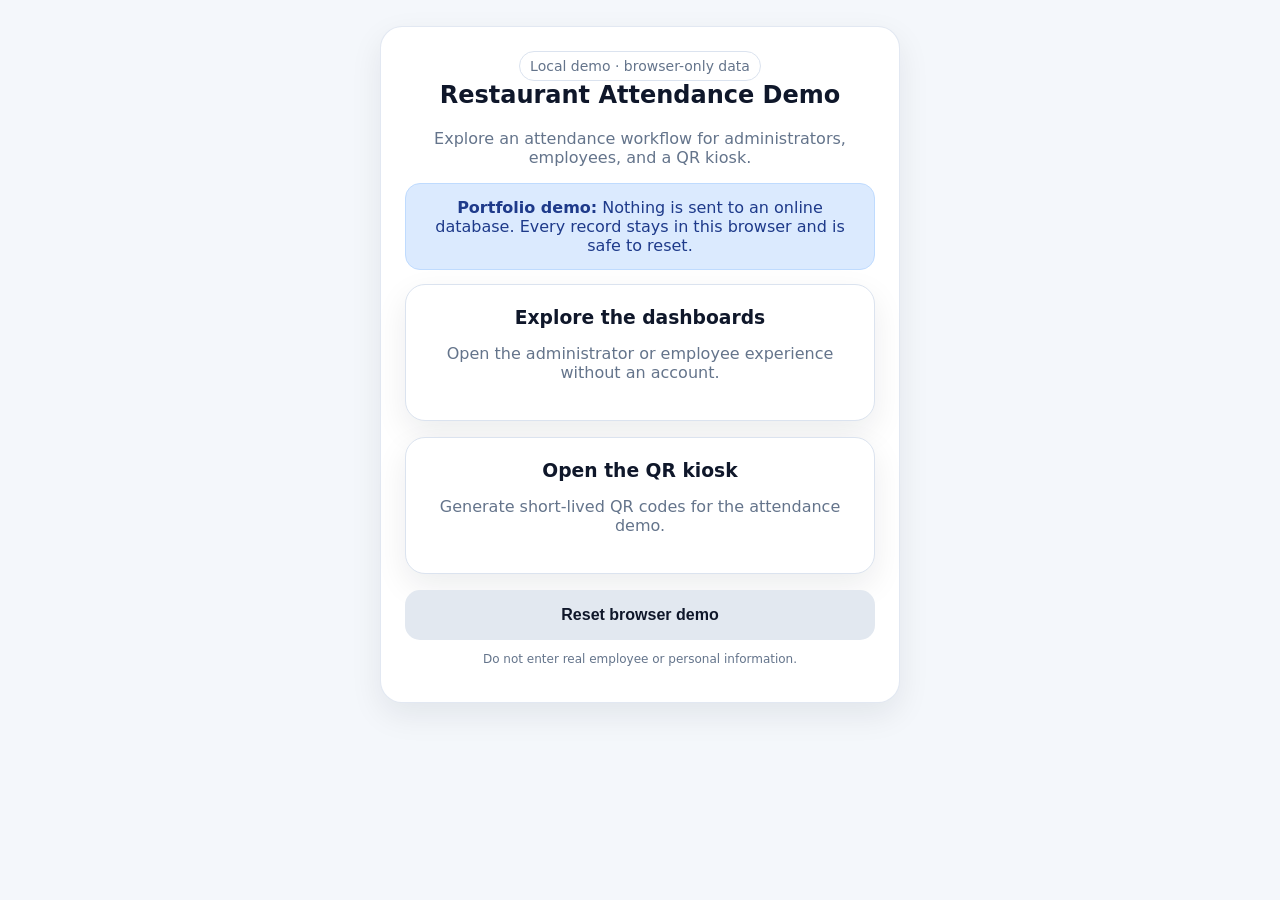
<file: index.html>
<!doctype html>
<html lang="en">
<head>
  <meta charset="utf-8">
  <meta name="viewport" content="width=device-width, initial-scale=1">
  <meta http-equiv="refresh" content="0; url=restaurant_attendance_github_pages_v8/">
  <meta name="description" content="Restaurant Attendance browser-only portfolio demo.">
  <title>Restaurant Attendance Demo</title>
  <link rel="canonical" href="restaurant_attendance_github_pages_v8/">
  <script>
    window.location.replace('restaurant_attendance_github_pages_v8/');
  </script>
</head>
<body>
  <p>
    Opening the
    <a href="restaurant_attendance_github_pages_v8/">Restaurant Attendance Demo</a>…
  </p>
</body>
</html>
</file>
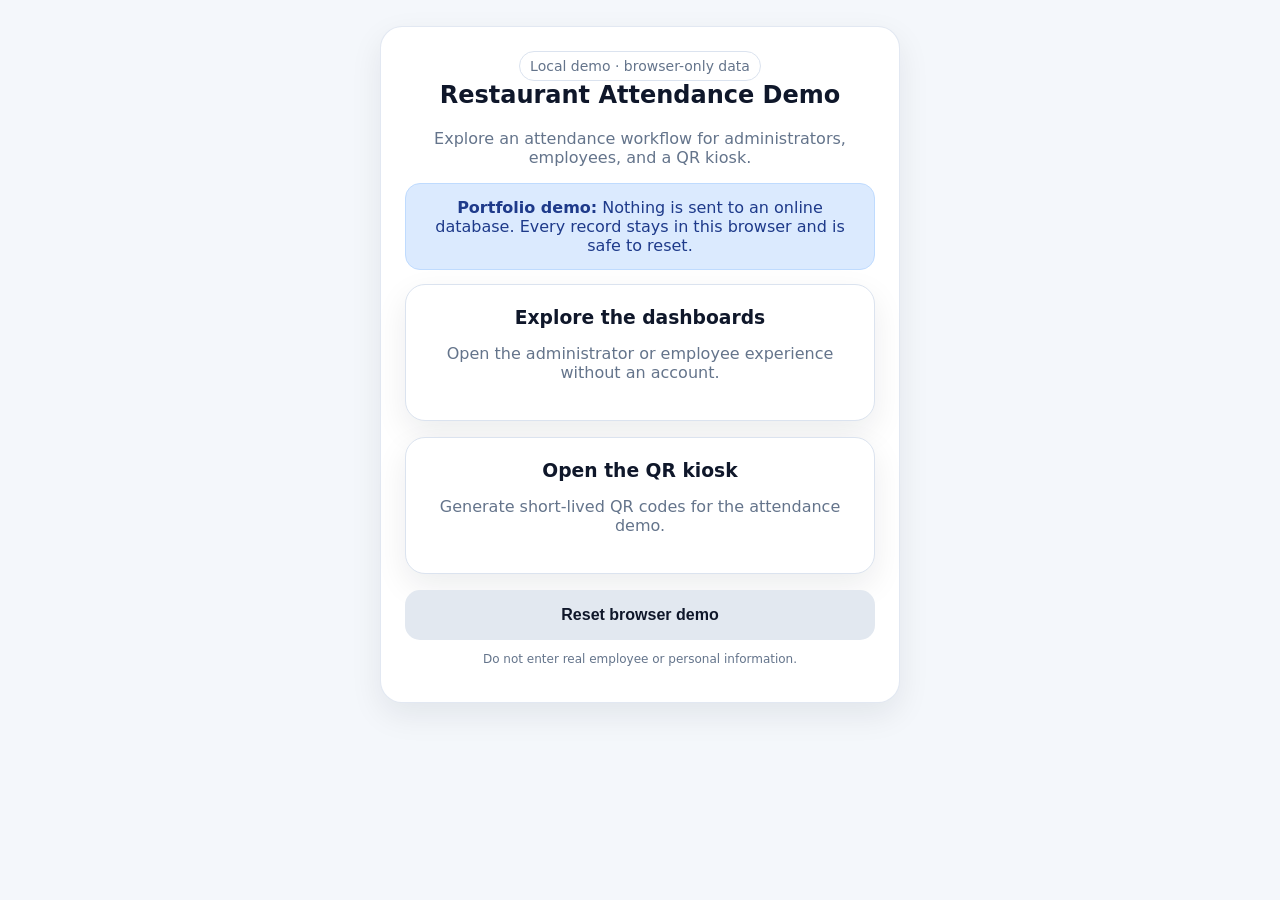
<file: restaurant_attendance_github_pages_v8/index.html>
<!doctype html>
<html lang="en">
<head>
  <meta charset="utf-8">
  <meta name="viewport" content="width=device-width, initial-scale=1">
  <meta name="description" content="A browser-only restaurant attendance portfolio demo.">
  <title>Restaurant Attendance Demo</title>
  <link rel="stylesheet" href="assets/styles.css">
</head>
<body>
  <main class="container narrow center">
    <section class="card">
      <span class="pill" data-mode></span>
      <h1 data-brand>Restaurant Attendance Demo</h1>
      <p class="muted">Explore an attendance workflow for administrators, employees, and a QR kiosk.</p>

      <div class="notice">
        <strong>Portfolio demo:</strong> Nothing is sent to an online database. Every record stays in this browser and is safe to reset.
      </div>

      <div class="home-links" style="grid-template-columns: 1fr;">
        <a class="home-link" href="login.html">
          <h3>Explore the dashboards</h3>
          <p class="muted">Open the administrator or employee experience without an account.</p>
        </a>
        <a class="home-link" href="kiosk-login.html">
          <h3>Open the QR kiosk</h3>
          <p class="muted">Generate short-lived QR codes for the attendance demo.</p>
        </a>
      </div>

      <button id="resetDemo" class="btn secondary full" type="button" style="margin-top: 16px;">
        Reset browser demo
      </button>
      <p class="tiny">Do not enter real employee or personal information.</p>
    </section>
  </main>

  <script src="assets/config.js"></script>
  <script src="assets/data.js"></script>
  <script src="assets/app.js"></script>
  <script>
    boot().then(() => {
      document.getElementById('resetDemo').addEventListener('click', () => {
        if (confirm('Reset all demo employees and attendance records in this browser?')) {
          DB.resetDemo();
        }
      });
    });
  </script>
</body>
</html>
</file>
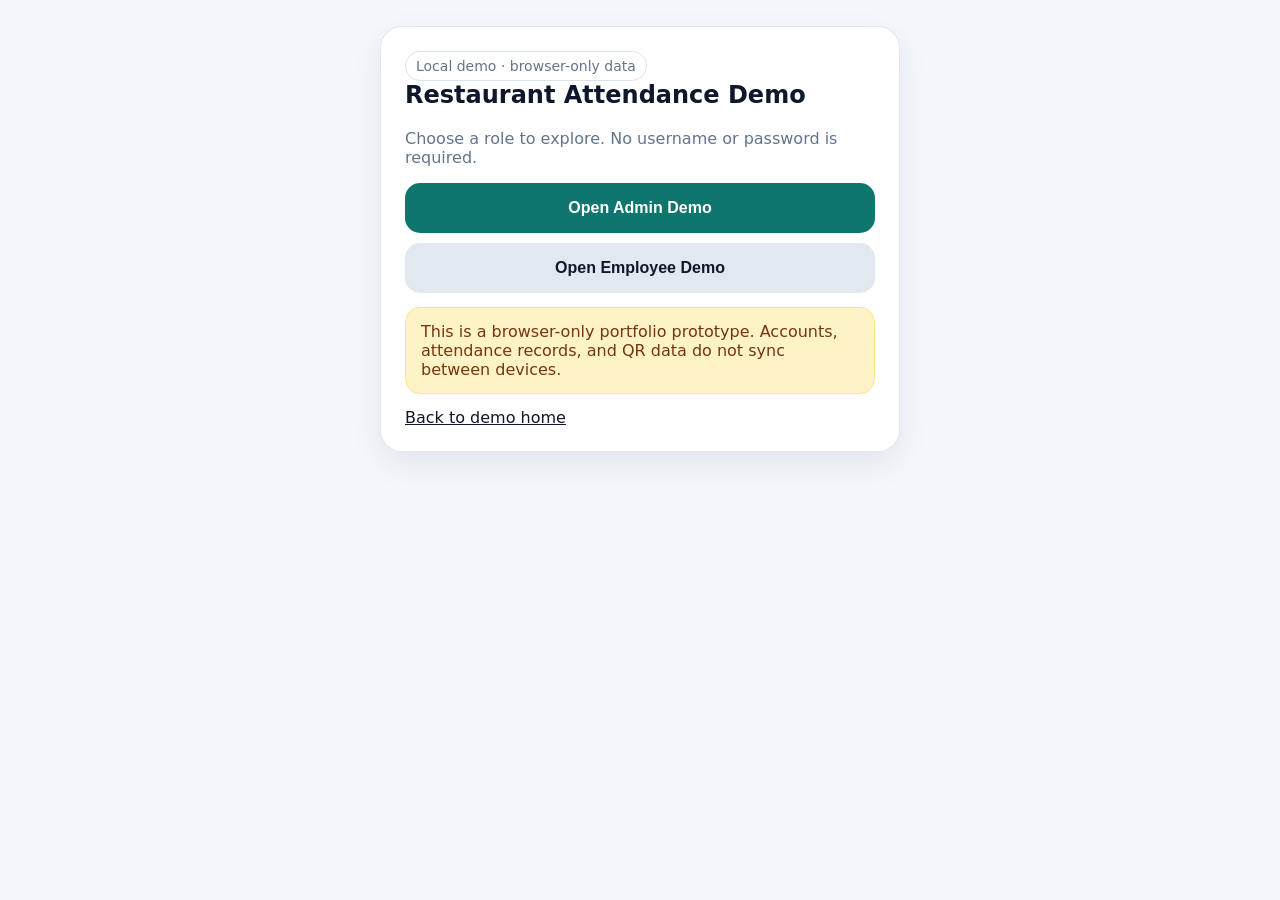
<file: restaurant_attendance_github_pages_v8/admin.html>
<!doctype html>
<html lang="en">
<head>
  <meta charset="utf-8">
  <meta name="viewport" content="width=device-width, initial-scale=1">
  <title>Admin Demo Dashboard</title>
  <link rel="stylesheet" href="assets/styles.css">
</head>
<body>
  <header class="topbar">
    <div class="brand" data-brand>Restaurant Attendance Demo</div>
    <nav class="nav">
      <span id="who"></span>
      <a href="admin.html">Dashboard</a>
      <a href="kiosk-login.html">Kiosk</a>
      <button type="button" onclick="DB.logout()">Exit Demo</button>
    </nav>
  </header>

  <main class="container">
    <div class="notice warn">
      Portfolio demo: all employees and records on this page stay in this browser only. Do not enter real personal information.
    </div>

    <section class="grid">
      <div class="card">
        <h3>Today</h3>
        <div id="todayDate" class="muted"></div>
      </div>
      <div class="card">
        <h3>Records Today</h3>
        <div id="todayCount" class="stat">0</div>
      </div>
      <div class="card">
        <h3>Mode</h3>
        <span class="pill" data-mode></span>
      </div>
    </section>

    <section class="grid-2">
      <div class="card">
        <h2>Add Demo Employee</h2>
        <div id="empMsg" class="notice hidden" role="status"></div>
        <form id="empForm">
          <label for="empName">Name</label>
          <input id="empName" placeholder="Employee name" required>

          <label for="empEmail">Email</label>
          <input id="empEmail" type="email" placeholder="employee@example.test" required>

          <button class="btn full" style="margin-top: 16px;">Add Employee</button>
        </form>
      </div>

      <div class="card">
        <h2>Employees</h2>
        <p class="muted">Manage employees created in this browser. Built-in demo accounts are protected.</p>

        <div class="bulk-actions">
          <label class="checkline">
            <input type="checkbox" id="selectAllEmployees">
            Select all editable employees
          </label>
          <div class="bulk-buttons">
            <button class="btn secondary" id="bulkDeactivate" type="button">Deactivate Selected</button>
            <button class="btn secondary" id="bulkReactivate" type="button">Reactivate Selected</button>
            <button class="btn danger" id="bulkDelete" type="button">Delete Selected</button>
          </div>
          <div id="selectedCount" class="tiny">0 selected</div>
        </div>

        <div id="employees"></div>
      </div>
    </section>

    <section class="card">
      <h2>Attendance Records</h2>
      <label for="dateFilter">Date</label>
      <input id="dateFilter" type="date">

      <div class="table-wrap">
        <table>
          <thead>
            <tr>
              <th>Employee</th>
              <th>Email</th>
              <th>Time In</th>
              <th>Time Out</th>
              <th>Total Hours</th>
            </tr>
          </thead>
          <tbody id="recordsBody"></tbody>
        </table>
      </div>
      <div id="recordsMobile" class="mobile-list"></div>
    </section>
  </main>

  <script src="assets/config.js"></script>
  <script src="assets/data.js"></script>
  <script src="assets/app.js"></script>
  <script>
    function selectedEmployeeIds() {
      return Array.from(document.querySelectorAll('.employee-check:checked'))
        .map((checkbox) => checkbox.value);
    }

    function updateSelectedCount() {
      const selected = selectedEmployeeIds().length;
      const checkboxes = document.querySelectorAll('.employee-check');
      const selectAll = document.getElementById('selectAllEmployees');

      setText('selectedCount', selected + ' selected');
      selectAll.checked = checkboxes.length > 0 && selected === checkboxes.length;
      selectAll.indeterminate = selected > 0 && selected < checkboxes.length;
    }

    async function selectedUsersOrWarn() {
      const ids = selectedEmployeeIds();
      if (!ids.length) {
        msg('empMsg', 'Select at least one editable employee first.', 'warn');
        return [];
      }

      const users = await DB.getUsers();
      return users.filter((user) =>
        ids.includes(user.id) && user.role !== 'admin' && user.demo !== true
      );
    }

    async function changeEmployeeStatus(id, name, active) {
      const action = active ? 'reactivate' : 'deactivate';
      if (!confirm((active ? 'Reactivate ' : 'Deactivate ') + name + '?')) return;

      try {
        await DB.setUserActive(id, active);
        msg('empMsg', name + ' was ' + action + 'd.', 'ok');
        await render();
      } catch (error) {
        msg('empMsg', error.message, 'err');
      }
    }

    async function deleteEmployee(id, name) {
      if (!confirm('Delete ' + name + ' from this browser demo?')) return;

      try {
        await DB.deleteUser(id);
        msg('empMsg', name + ' was deleted.', 'ok');
        await render();
      } catch (error) {
        msg('empMsg', error.message, 'err');
      }
    }

    async function bulkSetActive(active) {
      try {
        const users = await selectedUsersOrWarn();
        if (!users.length) return;

        const action = active ? 'reactivate' : 'deactivate';
        if (!confirm('Are you sure you want to ' + action + ' ' + users.length + ' employee(s)?')) {
          return;
        }

        for (const user of users) {
          await DB.setUserActive(user.id, active);
        }

        msg(
          'empMsg',
          users.length + ' employee(s) ' + (active ? 'reactivated.' : 'deactivated.'),
          'ok'
        );
        await render();
      } catch (error) {
        msg('empMsg', error.message, 'err');
      }
    }

    async function bulkDeleteEmployees() {
      try {
        const users = await selectedUsersOrWarn();
        if (!users.length) return;

        if (!confirm('Delete ' + users.length + ' selected employee(s) from this browser demo?')) {
          return;
        }

        for (const user of users) {
          await DB.deleteUser(user.id);
        }

        msg('empMsg', users.length + ' employee(s) deleted.', 'ok');
        await render();
      } catch (error) {
        msg('empMsg', error.message, 'err');
      }
    }

    function employeeCard(user) {
      const protectedAccount = user.role === 'admin' || user.demo === true;
      const safeId = escapeHtml(user.id);
      const status = user.active === false
        ? '<span class="status-inactive">Inactive</span>'
        : '<span class="status-active">Active</span>';

      const selection = protectedAccount
        ? '<div class="employee-select-spacer"></div>'
        : '<label class="employee-select"><input class="employee-check" type="checkbox" value="' +
          safeId + '"><span>Select</span></label>';

      const actions = protectedAccount
        ? '<p class="tiny">Protected built-in demo account.</p>'
        : '<div class="employee-actions">' +
          (user.active === false
            ? '<button class="btn secondary" type="button" data-action="reactivate" data-user-id="' +
              safeId + '">Reactivate</button>'
            : '<button class="btn secondary" type="button" data-action="deactivate" data-user-id="' +
              safeId + '">Deactivate</button>') +
          '<button class="btn danger" type="button" data-action="delete" data-user-id="' +
          safeId + '">Delete</button></div>';

      return '<div class="record-card employee-card">' +
        selection +
        '<div class="employee-main"><strong>' + escapeHtml(user.name) + '</strong>' +
        '<span class="muted">' + escapeHtml(user.email) + ' · ' +
        escapeHtml(user.role) + ' · ' + status + '</span>' +
        actions + '</div></div>';
    }

    async function render() {
      setText('todayDate', DB.formatDate(DB.today()));

      const users = await DB.getUsers();
      document.getElementById('employees').innerHTML = users.map(employeeCard).join('');
      updateSelectedCount();

      const date = document.getElementById('dateFilter').value || DB.today();
      const records = await DB.getAttendance(date);
      if (date === DB.today()) setText('todayCount', records.length);

      document.getElementById('recordsBody').innerHTML = records.length
        ? records.map((record) =>
            '<tr><td>' + escapeHtml(record.employeeName) + '</td><td>' +
            escapeHtml(record.employeeEmail) + '</td><td>' +
            (DB.toTime(record.timeIn) || '-') + '</td><td>' +
            (DB.toTime(record.timeOut) || '-') + '</td><td>' +
            (DB.totalHours(record.timeIn, record.timeOut) || '-') + '</td></tr>'
          ).join('')
        : '<tr><td colspan="5">No records for this date.</td></tr>';

      document.getElementById('recordsMobile').innerHTML = records.length
        ? records.map((record) =>
            '<div class="record-card"><strong>' + escapeHtml(record.employeeName) + '</strong>' +
            '<span class="muted">' + escapeHtml(record.employeeEmail) + '</span>' +
            '<div class="record-meta"><span>In: ' + (DB.toTime(record.timeIn) || '-') + '</span>' +
            '<span>Out: ' + (DB.toTime(record.timeOut) || '-') + '</span>' +
            '<span>Hours: ' + (DB.totalHours(record.timeIn, record.timeOut) || '-') + '</span>' +
            '<span>Date: ' + escapeHtml(record.date) + '</span></div></div>'
          ).join('')
        : '<p class="muted">No records for this date.</p>';
    }

    boot().then(async () => {
      const admin = DB.requireRole('admin');
      if (!admin) return;

      setText('who', admin.name + ' (demo)');
      document.getElementById('dateFilter').value = DB.today();

      document.getElementById('dateFilter').addEventListener('change', render);
      document.getElementById('selectAllEmployees').addEventListener('change', (event) => {
        document.querySelectorAll('.employee-check').forEach((checkbox) => {
          checkbox.checked = event.target.checked;
        });
        updateSelectedCount();
      });
      document.getElementById('employees').addEventListener('change', (event) => {
        if (event.target.matches('.employee-check')) updateSelectedCount();
      });
      document.getElementById('employees').addEventListener('click', async (event) => {
        const button = event.target.closest('button[data-action]');
        if (!button) return;

        const users = await DB.getUsers();
        const user = users.find((candidate) => candidate.id === button.dataset.userId);
        if (!user) {
          msg('empMsg', 'Employee not found.', 'err');
          return;
        }

        if (button.dataset.action === 'delete') {
          await deleteEmployee(user.id, user.name);
        } else {
          await changeEmployeeStatus(
            user.id,
            user.name,
            button.dataset.action === 'reactivate'
          );
        }
      });

      document.getElementById('bulkDeactivate').addEventListener('click', () => bulkSetActive(false));
      document.getElementById('bulkReactivate').addEventListener('click', () => bulkSetActive(true));
      document.getElementById('bulkDelete').addEventListener('click', bulkDeleteEmployees);

      document.getElementById('empForm').addEventListener('submit', async (event) => {
        event.preventDefault();

        try {
          await DB.saveUser({
            name: document.getElementById('empName').value,
            email: document.getElementById('empEmail').value
          });
          event.target.reset();
          msg('empMsg', 'Employee added to this browser demo.', 'ok');
          await render();
        } catch (error) {
          msg('empMsg', error.message, 'err');
        }
      });

      await render();
    });
  </script>
</body>
</html>
</file>
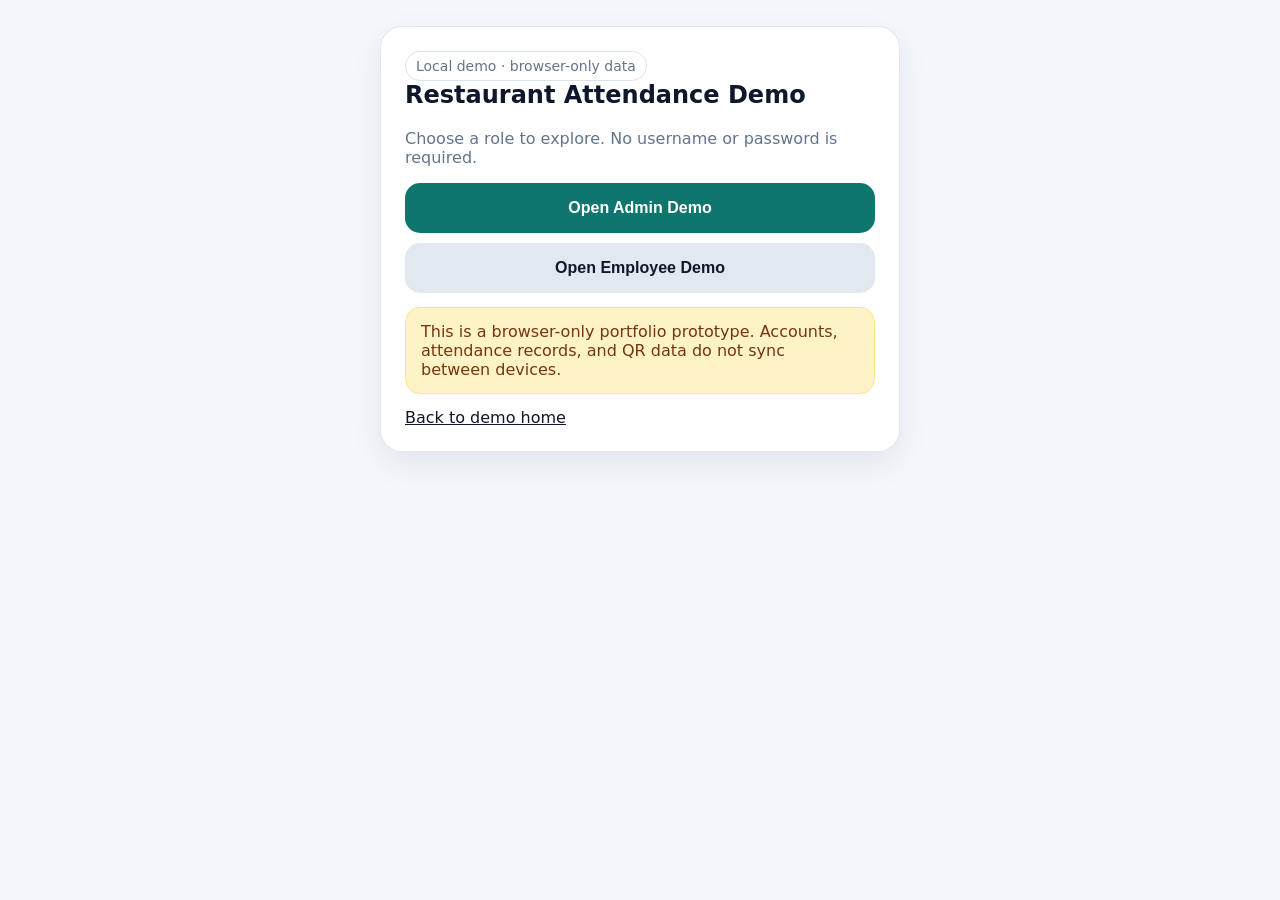
<file: restaurant_attendance_github_pages_v8/employee.html>
<!doctype html>
<html lang="en">
<head>
  <meta charset="utf-8">
  <meta name="viewport" content="width=device-width, initial-scale=1">
  <title>Employee Demo</title>
  <link rel="stylesheet" href="assets/styles.css">
</head>
<body>
  <header class="topbar">
    <div class="brand" data-brand>Restaurant Attendance Demo</div>
    <nav class="nav">
      <span id="who"></span>
      <button type="button" onclick="DB.logout()">Exit Demo</button>
    </nav>
  </header>

  <main class="container narrow">
    <section class="card">
      <span class="pill" data-mode></span>
      <h1 class="android-title">Employee Attendance</h1>
      <p class="android-sub muted">Choose an action, then scan the QR shown on the kiosk screen.</p>

      <div id="status" class="notice hidden" role="status"></div>
      <a class="btn big" href="scan.html?action=time_in">Time In — Scan QR</a>
      <a class="btn big out" href="scan.html?action=time_out">Time Out — Scan QR</a>

      <div class="notice warn">
        Records remain on this device. A scan completed on another phone will not appear on the admin demo in this browser.
      </div>
    </section>

    <section class="card">
      <h2>Today</h2>
      <div id="todayRecord" class="muted">Loading…</div>
    </section>
  </main>

  <script src="assets/config.js"></script>
  <script src="assets/data.js"></script>
  <script src="assets/app.js"></script>
  <script>
    boot().then(async () => {
      const user = DB.requireRole('employee');
      if (!user) return;

      setText('who', user.name);
      const record = await DB.getEmployeeToday(user);
      document.getElementById('todayRecord').innerHTML = record
        ? 'Time In: <b>' + (DB.toTime(record.timeIn) || '-') + '</b><br>' +
          'Time Out: <b>' + (DB.toTime(record.timeOut) || '-') + '</b><br>' +
          'Total Hours: <b>' + (DB.totalHours(record.timeIn, record.timeOut) || '-') + '</b>'
        : 'No attendance record yet today.';
    });
  </script>
</body>
</html>
</file>
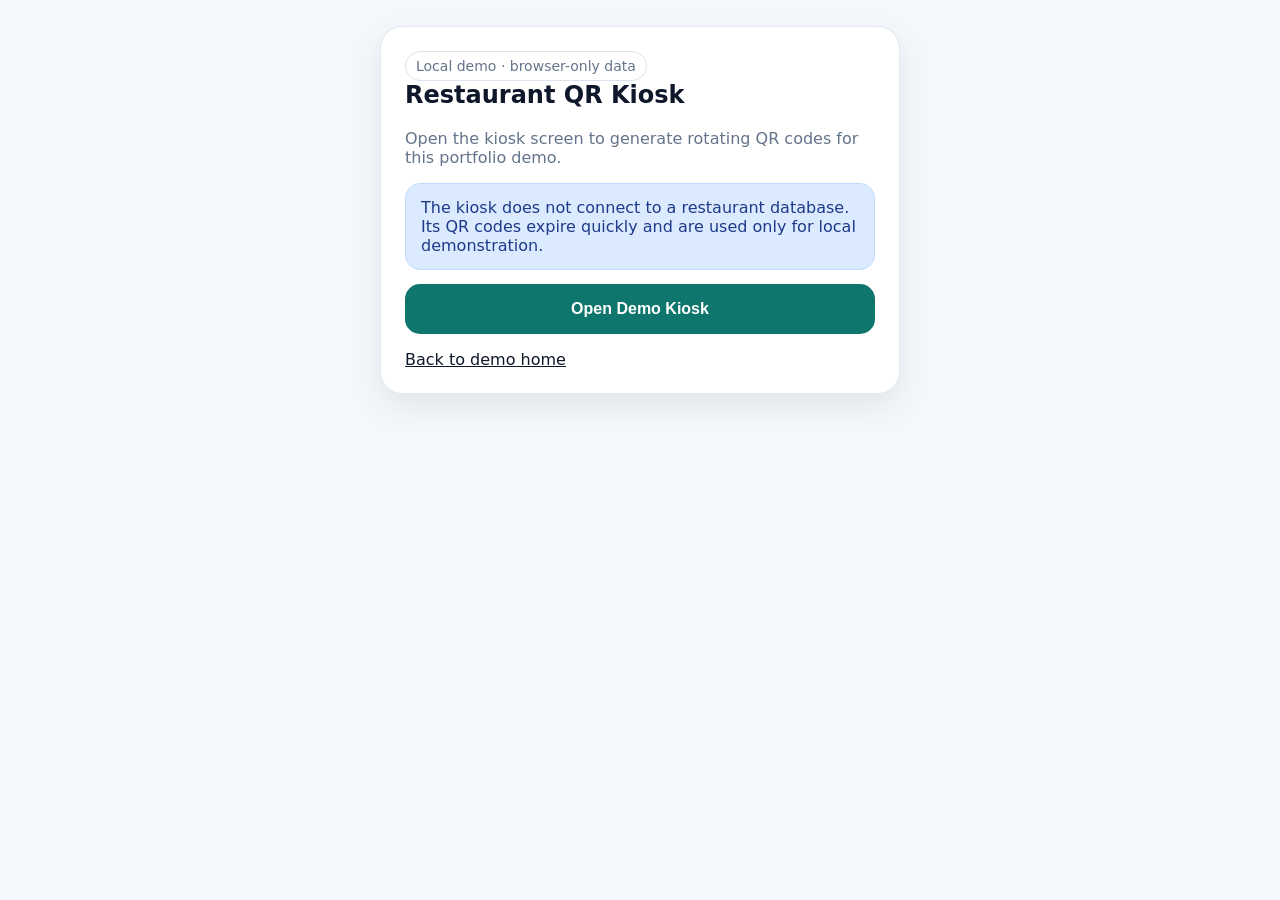
<file: restaurant_attendance_github_pages_v8/kiosk-login.html>
<!doctype html>
<html lang="en">
<head>
  <meta charset="utf-8">
  <meta name="viewport" content="width=device-width, initial-scale=1">
  <title>Open Demo Kiosk</title>
  <link rel="stylesheet" href="assets/styles.css">
</head>
<body>
  <main class="container narrow">
    <section class="card">
      <span class="pill" data-mode></span>
      <h1>Restaurant QR Kiosk</h1>
      <p class="muted">Open the kiosk screen to generate rotating QR codes for this portfolio demo.</p>

      <div class="notice">
        The kiosk does not connect to a restaurant database. Its QR codes expire quickly and are used only for local demonstration.
      </div>

      <button id="openKiosk" class="btn full" type="button">Open Demo Kiosk</button>
      <a href="index.html" style="display: inline-block; margin-top: 16px;">Back to demo home</a>
    </section>
  </main>

  <script src="assets/config.js"></script>
  <script src="assets/data.js"></script>
  <script src="assets/app.js"></script>
  <script>
    boot().then(() => {
      document.getElementById('openKiosk').addEventListener('click', () => {
        localStorage.setItem('kioskOk', '1');
        location.href = 'kiosk.html';
      });
    });
  </script>
</body>
</html>
</file>
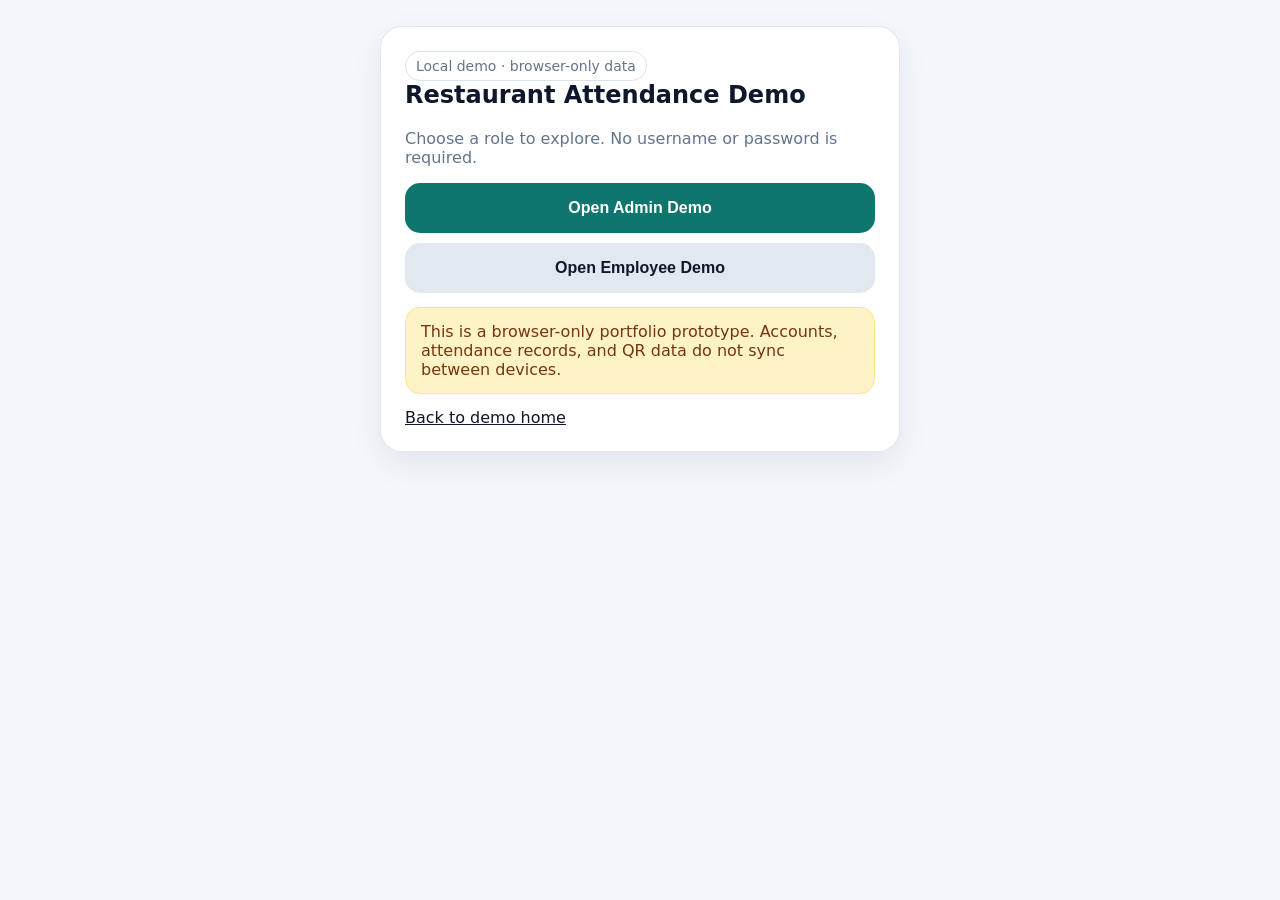
<file: restaurant_attendance_github_pages_v8/login.html>
<!doctype html>
<html lang="en">
<head>
  <meta charset="utf-8">
  <meta name="viewport" content="width=device-width, initial-scale=1">
  <title>Choose Demo Role</title>
  <link rel="stylesheet" href="assets/styles.css">
</head>
<body>
  <main class="container narrow">
    <section class="card">
      <span class="pill" data-mode></span>
      <h1 data-brand>Restaurant Attendance Demo</h1>
      <p class="muted">Choose a role to explore. No username or password is required.</p>

      <div id="alert" class="notice hidden" role="status"></div>

      <button id="adminDemo" class="btn full" type="button">Open Admin Demo</button>
      <button id="employeeDemo" class="btn secondary full" type="button" style="margin-top: 10px;">
        Open Employee Demo
      </button>

      <div class="notice warn">
        This is a browser-only portfolio prototype. Accounts, attendance records, and QR data do not sync between devices.
      </div>

      <a href="index.html">Back to demo home</a>
    </section>
  </main>

  <script src="assets/config.js"></script>
  <script src="assets/data.js"></script>
  <script src="assets/app.js"></script>
  <script>
    async function openDemo(role) {
      try {
        const user = await DB.startDemo(role);
        location.href = user.role === 'admin' ? 'admin.html' : 'employee.html';
      } catch (error) {
        msg('alert', error.message, 'err');
      }
    }

    boot().then(() => {
      const current = DB.currentUser();
      if (current) {
        location.href = current.role === 'admin' ? 'admin.html' : 'employee.html';
        return;
      }

      document.getElementById('adminDemo').addEventListener('click', () => openDemo('admin'));
      document.getElementById('employeeDemo').addEventListener('click', () => openDemo('employee'));
    });
  </script>
</body>
</html>
</file>
<file: restaurant_attendance_github_pages_v8/assets/styles.css>
:root{
  --bg:#f4f7fb;
  --card:#ffffff;
  --text:#0f172a;
  --muted:#64748b;
  --primary:#0f766e;
  --primary-dark:#115e59;
  --danger:#dc2626;
  --ok:#16a34a;
  --border:#dbe3ef;
  --shadow:0 12px 32px rgba(15,23,42,.08);
  --radius:22px;
}
*{box-sizing:border-box}
html,body{margin:0;padding:0;font-family:system-ui,-apple-system,Segoe UI,Roboto,Arial,sans-serif;background:var(--bg);color:var(--text)}
a{color:inherit}
.topbar{position:sticky;top:0;z-index:10;background:#0f172a;color:#fff;padding:14px 18px;display:flex;justify-content:space-between;align-items:center;gap:14px;box-shadow:0 8px 20px rgba(0,0,0,.12)}
.brand{font-weight:800;letter-spacing:.2px}.nav{display:flex;gap:10px;align-items:center;flex-wrap:wrap}.nav a,.nav button{color:#fff;text-decoration:none;background:transparent;border:0;font:inherit;padding:8px 10px;border-radius:10px;cursor:pointer}.nav a:hover,.nav button:hover{background:rgba(255,255,255,.12)}
.container{width:min(1120px,92vw);margin:26px auto}.narrow{width:min(520px,92vw)}
.card{background:var(--card);border:1px solid rgba(219,227,239,.8);border-radius:var(--radius);box-shadow:var(--shadow);padding:24px;margin-bottom:18px}.card h1,.card h2,.card h3{margin-top:0}.muted{color:var(--muted)}
.grid{display:grid;grid-template-columns:repeat(3,1fr);gap:18px}.grid-2{display:grid;grid-template-columns:repeat(2,1fr);gap:18px}.stat{font-size:34px;font-weight:900;margin:6px 0}.pill{display:inline-flex;align-items:center;border:1px solid var(--border);border-radius:999px;padding:6px 10px;color:var(--muted);font-size:14px;background:#fff}
input,select{width:100%;font:inherit;padding:14px 15px;border:1px solid #cbd5e1;border-radius:14px;background:#fff;color:var(--text);outline:none}input:focus,select:focus{border-color:var(--primary);box-shadow:0 0 0 4px rgba(15,118,110,.14)}label{display:block;font-weight:700;margin:14px 0 6px}.row{display:flex;gap:10px;align-items:end;flex-wrap:wrap}.row>*{flex:1}.button,.btn{display:inline-flex;align-items:center;justify-content:center;text-align:center;gap:8px;border:0;border-radius:15px;padding:14px 18px;background:var(--primary);color:#fff;font-weight:800;font-size:16px;cursor:pointer;text-decoration:none;min-height:50px}.button:hover,.btn:hover{background:var(--primary-dark)}.btn.secondary{background:#e2e8f0;color:#0f172a}.btn.danger{background:var(--danger)}.btn.big{width:100%;min-height:78px;font-size:22px;border-radius:22px;margin-bottom:14px}.btn.out{background:#2563eb}.btn.full{width:100%}.btn:disabled{opacity:.55;cursor:not-allowed}
.notice{padding:14px 15px;border-radius:15px;margin:14px 0;background:#dbeafe;color:#1e3a8a;border:1px solid #bfdbfe}.notice.ok{background:#dcfce7;color:#14532d;border-color:#bbf7d0}.notice.err{background:#fee2e2;color:#7f1d1d;border-color:#fecaca}.notice.warn{background:#fef3c7;color:#78350f;border-color:#fde68a}.hidden{display:none!important}.center{text-align:center}.tiny{font-size:12px;color:var(--muted)}
.table-wrap{overflow-x:auto;border-radius:14px;border:1px solid var(--border)}table{width:100%;border-collapse:collapse;background:#fff}th,td{text-align:left;padding:13px;border-bottom:1px solid #e5e7eb;white-space:nowrap}th{background:#f8fafc;font-size:14px}.mobile-list{display:none}.record-card{background:#fff;border:1px solid var(--border);border-radius:16px;padding:14px;margin:10px 0}.record-card strong{display:block}.record-meta{display:grid;grid-template-columns:1fr 1fr;gap:8px;margin-top:10px;color:var(--muted);font-size:14px}
.home-links{display:grid;grid-template-columns:repeat(3,1fr);gap:16px}.home-link{background:#fff;border:1px solid var(--border);border-radius:20px;padding:22px;text-decoration:none;box-shadow:var(--shadow)}.home-link h3{margin:0 0 8px}.qr-box{display:flex;flex-direction:column;align-items:center;justify-content:center;min-height:80vh;text-align:center}.qr-display{background:#fff;padding:22px;border-radius:28px;box-shadow:var(--shadow);border:1px solid var(--border)}#qrCanvas canvas,#qrCanvas img{width:min(62vh,78vw)!important;height:min(62vh,78vw)!important}.timer{font-size:28px;font-weight:900;margin-top:12px}.scan-frame{background:#000;border-radius:20px;overflow:hidden;border:4px solid #111;min-height:280px}.scan-frame #reader{width:100%}.android-title{font-size:30px;line-height:1.15}.android-sub{font-size:16px}.mode-badge{font-weight:900;color:#fff;background:#2563eb;border-radius:999px;padding:8px 12px;display:inline-flex;margin-bottom:10px}.mode-badge.in{background:#16a34a}.mode-badge.out{background:#2563eb}
@media(max-width:820px){.grid,.grid-2,.home-links{grid-template-columns:1fr}.container{margin:16px auto;width:min(640px,94vw)}.card{padding:18px;border-radius:20px}.topbar{align-items:flex-start}.nav{font-size:14px;justify-content:flex-end}.android-title{font-size:26px}.table-wrap{display:none}.mobile-list{display:block}.btn.big{min-height:86px;font-size:24px}.row{display:block}.row>*{margin-bottom:10px}.qr-box{min-height:72vh}.qr-display{padding:14px}.scan-frame{min-height:340px}.brand{font-size:15px}}
@media(max-width:420px){.topbar{padding:12px}.nav a,.nav button{padding:7px 8px}.btn.big{font-size:21px}.card{padding:16px}.container{width:94vw}.android-title{font-size:24px}}

.employee-actions{display:flex;gap:8px;flex-wrap:wrap;margin-top:12px}.employee-actions .btn{min-height:42px;padding:10px 12px;font-size:14px}.status-active{color:#14532d;background:#dcfce7;border:1px solid #bbf7d0;border-radius:999px;padding:4px 8px;font-size:12px;font-weight:800}.status-inactive{color:#7f1d1d;background:#fee2e2;border:1px solid #fecaca;border-radius:999px;padding:4px 8px;font-size:12px;font-weight:800}


.bulk-actions{border:1px solid var(--border);background:#f8fafc;border-radius:18px;padding:14px;margin:14px 0 16px}.checkline{display:flex;align-items:center;gap:10px;margin:0 0 12px;font-weight:800}.checkline input{width:20px;height:20px;accent-color:var(--primary)}.bulk-buttons{display:flex;gap:8px;flex-wrap:wrap;margin-bottom:8px}.bulk-buttons .btn{min-height:42px;padding:10px 12px;font-size:14px}.employee-card{display:flex;gap:12px;align-items:flex-start}.employee-main{flex:1;min-width:0}.employee-select{display:flex;flex-direction:column;align-items:center;gap:4px;margin:2px 0 0;font-size:12px;color:var(--muted);font-weight:800;min-width:58px}.employee-select input{width:24px;height:24px;accent-color:var(--primary)}.employee-select-spacer{width:58px;flex:0 0 58px}
@media(max-width:520px){.bulk-buttons{display:grid;grid-template-columns:1fr}.bulk-buttons .btn{width:100%}.employee-card{gap:10px}.employee-select{min-width:52px}.employee-select-spacer{width:52px;flex-basis:52px}}


/* Accessibility and demo-state refinements */
a:focus-visible,
button:focus-visible,
input:focus-visible,
summary:focus-visible {
  outline: 3px solid #38bdf8;
  outline-offset: 3px;
}
.btn.secondary:hover { background: #cbd5e1; }
.btn.danger:hover { background: #b91c1c; }
details summary { cursor: pointer; }
</file>
